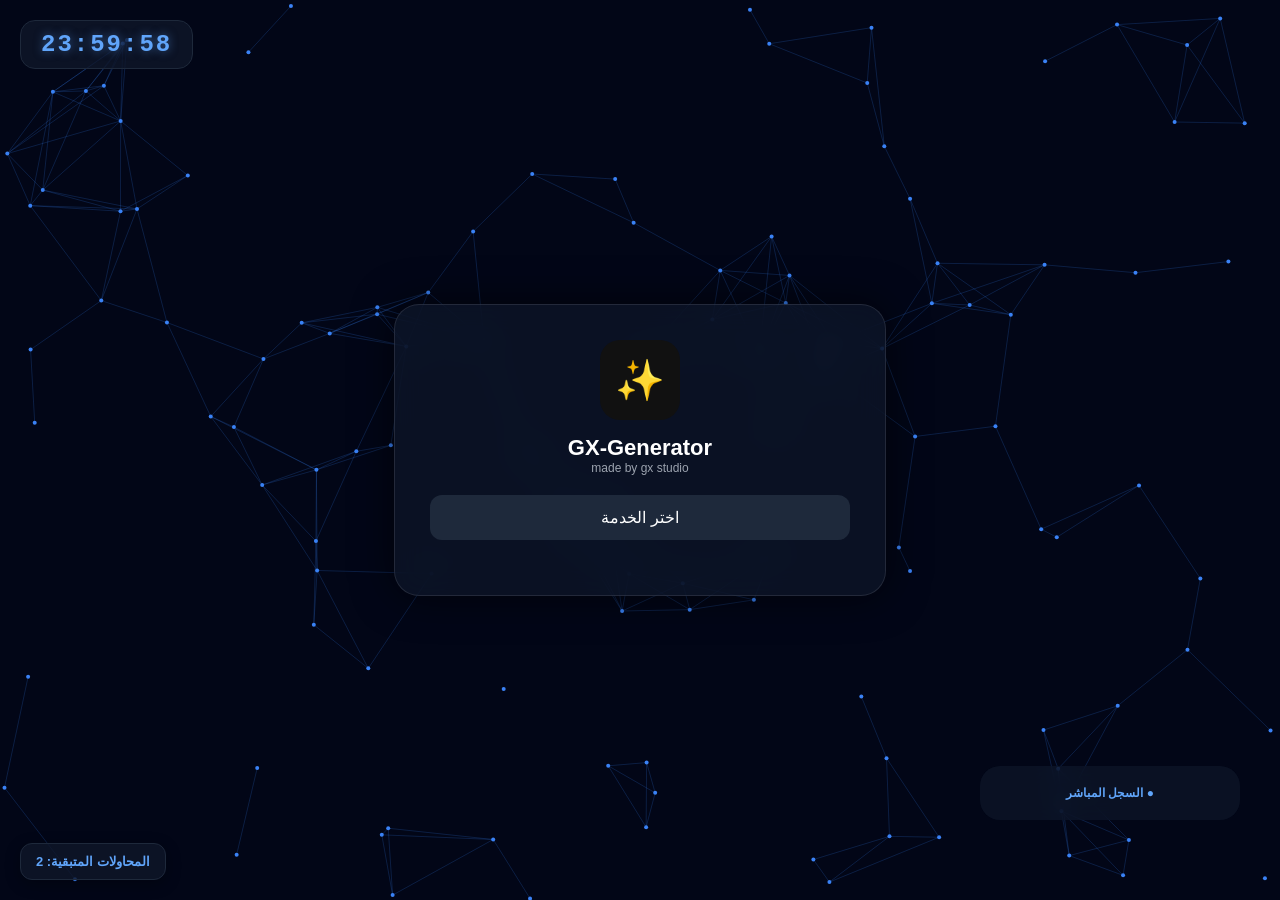
<file: index.html>
<!DOCTYPE html>
<html lang="ar" dir="rtl">
<head>
<meta charset="UTF-8">
<title>GX-Generator | الرئيسية</title>
<link rel="stylesheet" href="style.css">
<link rel="icon" type="image/x-icon" href="logo.ico">
</head>
<body>

<div class="clock-container">
    <div id="resetTimer">00:00:00</div>
</div>

<canvas id="bg"></canvas>

<div class="card">
  <div class="logo">✨</div>
  <div class="title">GX-Generator</div>
  <div class="subtitle">made by gx studio</div>
  <div class="select" onclick="toggleServices()">اختر الخدمة</div>
  <div class="grid" id="services">
    <div class="service" data-name="Netflix" onclick="useService(this)"><img src="pic/icons-netflix.png"></div>
    <div class="service" data-name="Spotify" onclick="useService(this)"><img src="pic/icons-spotify.png"></div>
    <div class="service" data-name="Steam" onclick="useService(this)"><img src="pic/icons-Steam.png"></div>
    <div class="service" data-name="Xbox" onclick="useService(this)"><img src="pic/icons-Xbox.png"></div>
    <div class="service" data-name="Roblox" onclick="useService(this)"><img src="pic/icons-roblox.png"></div>
    <div class="service" data-name="Minecraft" onclick="useService(this)"><img src="pic/icons-minecraft.png"></div>
    <div class="service" data-name="Epic" onclick="useService(this)"><img src="pic/icons-epic.png"></div>
    <div class="service" data-name="Amazon" onclick="useService(this)"><img src="pic/icons-amazon.png"></div>
    <div class="service" data-name="Crunchyroll" onclick="useService(this)"><img src="pic/icons-Crunchyroll.png"></div>
    <div class="service" data-name="fortnite" onclick="useService(this)"><img src="pic/icons-fortnite.png"></div>
    <div class="service" data-name="hotmail" onclick="useService(this)"><img src="pic/icons-hotmail.png"></div>
    <div class="service" data-name="Random" onclick="useService(this)"><img src="pic/icons-random.png"></div>
  </div>
</div>

<div class="activity">
  <h4 style="margin:0; font-size:12px; color:#60a5fa;">● السجل المباشر</h4>
  <div id="logContainer"></div>
  <button id="claimBtn" onclick="window.location.href='task.html'">🎁 استلام الحسابات (CLAIM)</button>
</div>

<div id="usageTracker" class="usage-tracker">
    المحاولات المتبقية: <span id="remCount">--</span>
</div>
</body>
<script>
const DAILY_LIMIT = 2;
const RESET_INTERVAL_MS = 24 * 60 * 60 * 1000; // 24 ساعة

function updateUI() {
    const now = new Date().getTime();
    let usage = JSON.parse(localStorage.getItem('gx_usage') || '{}');
    
    // التحقق مما إذا مر 5 دقائق منذ آخر تصفير
    if (usage.nextReset && now >= usage.nextReset) {
        usage = { 
            nextReset: now + RESET_INTERVAL_MS, 
            count: 0, 
            services: [] 
        };
        localStorage.setItem('gx_usage', JSON.stringify(usage));
    } else if (!usage.nextReset) {
        // إعداد التوقيت لأول مرة
        usage.nextReset = now + RESET_INTERVAL_MS;
        localStorage.setItem('gx_usage', JSON.stringify(usage));
    }

    const currentCount = usage.count || 0;
    const rem = DAILY_LIMIT - currentCount;
    const remDisplay = rem > 0 ? rem : 0;

    const remCountEl = document.getElementById('remCount');
    if(remCountEl) {
        remCountEl.innerText = remDisplay;
    }
}

// الوظيفة الجديدة لحساب الوقت المتبقي حتى منتصف الليل
function updateResetTimer() {
    const now = new Date().getTime();
    let usage = JSON.parse(localStorage.getItem('gx_usage') || '{}');
    
    if (!usage.nextReset) return;

    const diff = usage.nextReset - now;

    if (diff <= 0) {
        updateUI(); // قم بتحديث البيانات فور انتهاء الوقت
        return;
    }

    const hours = Math.floor(diff / (1000 * 60 * 60));
    const minutes = Math.floor((diff % (1000 * 60 * 60)) / (1000 * 60));
    const seconds = Math.floor((diff % (1000 * 60)) / 1000);

    const display = 
        String(hours).padStart(2, '0') + ":" +
        String(minutes).padStart(2, '0') + ":" + 
        String(seconds).padStart(2, '0');

    document.getElementById('resetTimer').innerText = "" + display;
}

// تشغيل العداد وتحديث الواجهة عند تحميل الصفحة
updateUI();
setInterval(() => {
    updateUI();
    updateResetTimer();
}, 1000);
updateResetTimer();


// --- وظائف الخدمات والقائمة ---
function toggleServices() {
    const servicesGrid = document.getElementById("services");
    if(servicesGrid) servicesGrid.classList.toggle("show");
}

function useService(el) {
    const name = el.dataset.name;
    const now = new Date().getTime();
    let usage = JSON.parse(localStorage.getItem('gx_usage') || '{}');

    if (usage.count >= DAILY_LIMIT) {
        alert("⚠️ وصلت للحد المسموح!.");
        return;
    }

    const loader = document.createElement('div');
    loader.className = 'loader';
    el.appendChild(loader);

    setTimeout(() => {
        loader.remove();
        usage.count++;
        usage.services.push(name);
        localStorage.setItem('gx_usage', JSON.stringify(usage));
        addLog(`تم تجهيز ${name}..`);
        updateUI();
        document.getElementById('claimBtn').style.display = 'block';
    }, 1000);
}
function addLog(t){
    const c = document.getElementById('logContainer');
    if(!c) return;
    const l = document.createElement('div'); l.className='log'; l.innerText=t;
    c.prepend(l); setTimeout(()=>l.classList.add('show'), 50);
    if(c.children.length > 4) c.lastChild.remove();
}

const canvas = document.getElementById("bg");
const ctx = canvas.getContext("2d");

canvas.width = window.innerWidth;
canvas.height = window.innerHeight;

let mouse = {x:null,y:null};

window.addEventListener("mousemove", e=>{
  mouse.x = e.x;
  mouse.y = e.y;
});

window.addEventListener("resize", ()=>{
  canvas.width = window.innerWidth;
  canvas.height = window.innerHeight;
});

class Particle{
  constructor(){
    this.x = Math.random()*canvas.width;
    this.y = Math.random()*canvas.height;
    this.vx = (Math.random()-0.5)*1;
    this.vy = (Math.random()-0.5)*1;
    this.size = 2;
  }

  move(){
    this.x += this.vx;
    this.y += this.vy;

    if(this.x<0 || this.x>canvas.width) this.vx*=-1;
    if(this.y<0 || this.y>canvas.height) this.vy*=-1;
  }

  draw(){
    ctx.beginPath();
    ctx.arc(this.x,this.y,this.size,0,Math.PI*2);
    ctx.fillStyle="#3b82f6";
    ctx.fill();
  }
}

let particles=[];
for(let i=0;i<120;i++){
  particles.push(new Particle());
}

function connect(){
  for(let a=0;a<particles.length;a++){
    for(let b=a;b<particles.length;b++){
      let dx = particles[a].x - particles[b].x;
      let dy = particles[a].y - particles[b].y;
      let dist = Math.sqrt(dx*dx + dy*dy);

      if(dist < 120){
        ctx.strokeStyle="rgba(59,130,246,0.2)";
        ctx.lineWidth=1;
        ctx.beginPath();
        ctx.moveTo(particles[a].x,particles[a].y);
        ctx.lineTo(particles[b].x,particles[b].y);
        ctx.stroke();
      }
    }

    if(mouse.x){
      let dx = particles[a].x - mouse.x;
      let dy = particles[a].y - mouse.y;
      let dist = Math.sqrt(dx*dx + dy*dy);

      if(dist < 150){
        ctx.strokeStyle="rgba(59,130,246,0.5)";
        ctx.beginPath();
        ctx.moveTo(particles[a].x,particles[a].y);
        ctx.lineTo(mouse.x,mouse.y);
        ctx.stroke();
      }
    }
  }
}

function animate(){
  ctx.clearRect(0,0,canvas.width,canvas.height);

  particles.forEach(p=>{
    p.move();
    p.draw();
  });

  connect();

  requestAnimationFrame(animate);
}

animate();
</script>

</html>
</file>
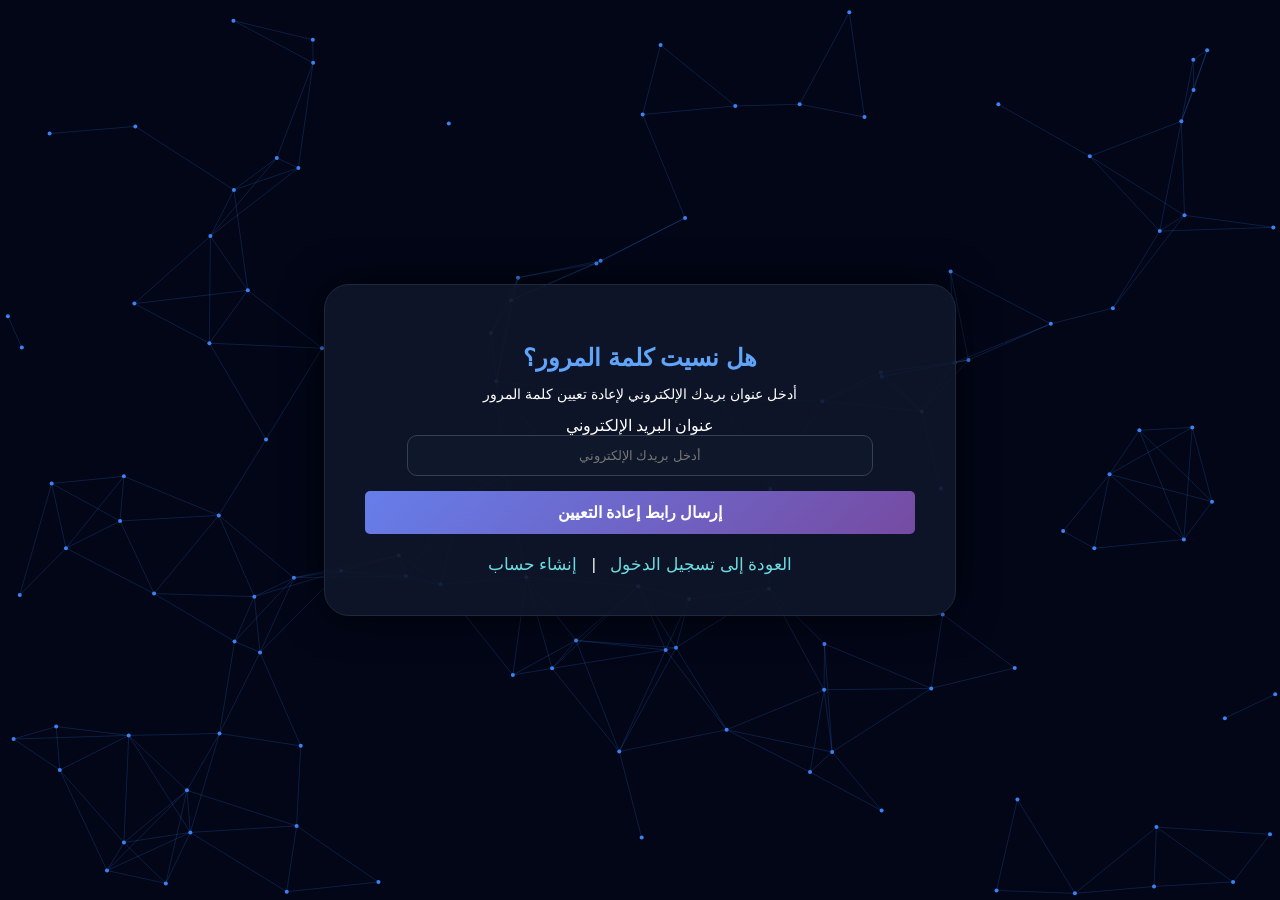
<file: forget-password.html>
<!DOCTYPE html>
<html lang="ar" dir="rtl">
<head>
    <meta charset="UTF-8">
    <meta name="viewport" content="width=device-width, initial-scale=1.0">
    <title>هل نسيت كلمة المرور؟</title>
    <link rel="stylesheet" href="style.css">
</head>
<body>
    <div class="container">
        <div class="header">
            <h2>هل نسيت كلمة المرور؟</h2>
            <p style="font-size: 14px;">أدخل عنوان بريدك الإلكتروني لإعادة تعيين كلمة المرور</p>
        </div>
        
        <form id="forgetPasswordForm">
            <div class="form-group">
                <label for="email">عنوان البريد الإلكتروني</label>
                <input 
                    type="email" 
                    id="email" 
                    name="email" 
                    placeholder="أدخل بريدك الإلكتروني" 
                    required
                >
            </div>
            <div id="message"></div>
            <button type="submit">إرسال رابط إعادة التعيين</button>
            </form>
        
        <div class="links">
            <a href="login.html">العودة إلى تسجيل الدخول</a>
            <span>|</span>
            <a href="register.html">إنشاء حساب</a>
        </div>
    </div>
    <canvas id="bg"></canvas>
    
<script>
    const canvas = document.getElementById("bg");
    const ctx = canvas.getContext("2d");



canvas.width = window.innerWidth;
canvas.height = window.innerHeight;

let mouse = {x:null,y:null};

window.addEventListener("mousemove", e=>{
  mouse.x = e.x;
  mouse.y = e.y;
});

window.addEventListener("resize", ()=>{
  canvas.width = window.innerWidth;
  canvas.height = window.innerHeight;
});

class Particle{
  constructor(){
    this.x = Math.random()*canvas.width;
    this.y = Math.random()*canvas.height;
    this.vx = (Math.random()-0.5)*1;
    this.vy = (Math.random()-0.5)*1;
    this.size = 2;
  }

  move(){
    this.x += this.vx;
    this.y += this.vy;

    if(this.x<0 || this.x>canvas.width) this.vx*=-1;
    if(this.y<0 || this.y>canvas.height) this.vy*=-1;
  }

  draw(){
    ctx.beginPath();
    ctx.arc(this.x,this.y,this.size,0,Math.PI*2);
    ctx.fillStyle="#3b82f6";
    ctx.fill();
  }
}

let particles=[];
for(let i=0;i<120;i++){
  particles.push(new Particle());
}

function connect(){
  for(let a=0;a<particles.length;a++){
    for(let b=a;b<particles.length;b++){
      let dx = particles[a].x - particles[b].x;
      let dy = particles[a].y - particles[b].y;
      let dist = Math.sqrt(dx*dx + dy*dy);

      if(dist < 120){
        ctx.strokeStyle="rgba(59,130,246,0.2)";
        ctx.lineWidth=1;
        ctx.beginPath();
        ctx.moveTo(particles[a].x,particles[a].y);
        ctx.lineTo(particles[b].x,particles[b].y);
        ctx.stroke();
      }
    }

    if(mouse.x){
      let dx = particles[a].x - mouse.x;
      let dy = particles[a].y - mouse.y;
      let dist = Math.sqrt(dx*dx + dy*dy);

      if(dist < 150){
        ctx.strokeStyle="rgba(59,130,246,0.5)";
        ctx.beginPath();
        ctx.moveTo(particles[a].x,particles[a].y);
        ctx.lineTo(mouse.x,mouse.y);
        ctx.stroke();
      }
    }
  }
}

function animate(){
  ctx.clearRect(0,0,canvas.width,canvas.height);

  particles.forEach(p=>{
    p.move();
    p.draw();
  });

  connect();

  requestAnimationFrame(animate);
}

animate();

        document.getElementById('forgetPasswordForm').addEventListener('submit', function(e) {
            e.preventDefault();
            
            const email = document.getElementById('email').value;
            const messageDiv = document.getElementById('message');
            
            // Reset message
            messageDiv.classList.remove('success', 'error');
            messageDiv.textContent = '';
            
            // Validate email
            if (!email) {
                messageDiv.classList.add('error');
                messageDiv.textContent = 'يرجى إدخال عنوان بريدك الإلكتروني';
                return;
            }
            
            // Simulate API call
            messageDiv.classList.add('success');
            messageDiv.textContent = 'تم إرسال رابط إعادة تعيين كلمة المرور إلى ' + email;
            
            // Clear form
            document.getElementById('forgetPasswordForm').reset();
        });
    </script>
</body>
</html>
</file>
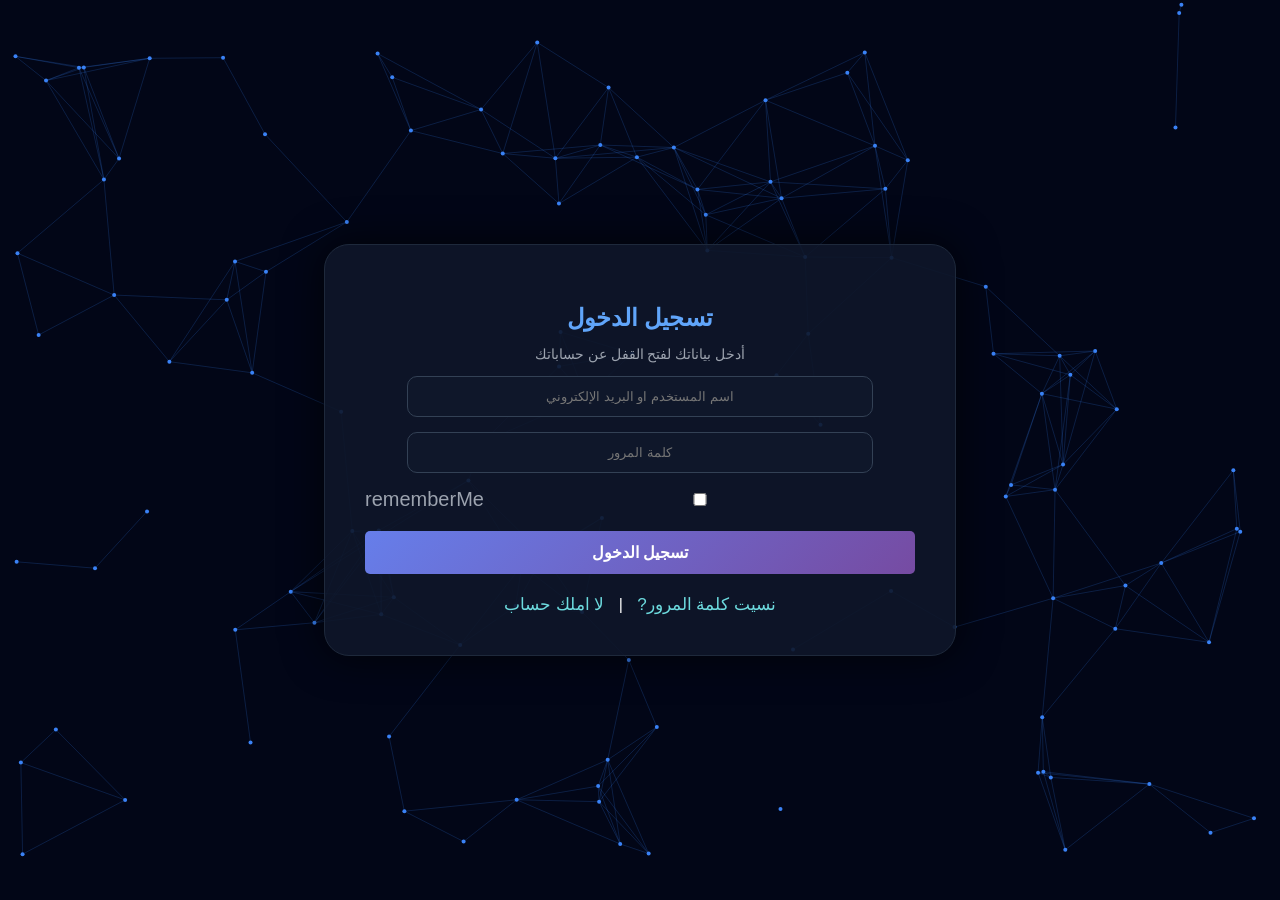
<file: login.html>
<!DOCTYPE html>
<html lang="ar" dir="rtl">
<head>
<meta charset="UTF-8">
<title>استلام الحسابات | GX-Generator</title>
<link rel="stylesheet" href="style.css">
<link rel="icon" type="x-icon" href="icon.ico">
</head>
<body>
<div class="container">
    <h2>تسجيل الدخول</h2>
    <p style="color: #9ca3af; font-size: 14px;">أدخل بياناتك لفتح القفل عن حساباتك</p>
    <input type="text" id="username" placeholder="اسم المستخدم او البريد الإلكتروني">
    <input type="password" id="password" placeholder="كلمة المرور">
    <label class="rememberMe"><input type="checkbox">rememberMe</label>
    <button id="loginBtn" class="button" onclick="login()">تسجيل الدخول</button>
    <div class="links">
        <a href="forget-password.html">نسيت كلمة المرور?</a>
        <span>|</span>
        <a href="register.html">لا املك حساب </a>
    </div>
</div>
<canvas id="bg"></canvas>
</body>
<script>
    const canvas = document.getElementById("bg");
    const ctx = canvas.getContext("2d");

    canvas.width = window.innerWidth;
    canvas.height = window.innerHeight;

    let mouse = {x:null,y:null};

window.addEventListener("mousemove", e=>{
  mouse.x = e.x;
  mouse.y = e.y;
});

window.addEventListener("resize", ()=>{
  canvas.width = window.innerWidth;
  canvas.height = window.innerHeight;
});

class Particle{
  constructor(){
    this.x = Math.random()*canvas.width;
    this.y = Math.random()*canvas.height;
    this.vx = (Math.random()-0.5)*1;
    this.vy = (Math.random()-0.5)*1;
    this.size = 2;
  }

  move(){
    this.x += this.vx;
    this.y += this.vy;

    if(this.x<0 || this.x>canvas.width) this.vx*=-1;
    if(this.y<0 || this.y>canvas.height) this.vy*=-1;
  }

  draw(){
    ctx.beginPath();
    ctx.arc(this.x,this.y,this.size,0,Math.PI*2);
    ctx.fillStyle="#3b82f6";
    ctx.fill();
  }
}

let particles=[];
for(let i=0;i<120;i++){
  particles.push(new Particle());
}

function connect(){
  for(let a=0;a<particles.length;a++){
    for(let b=a;b<particles.length;b++){
      let dx = particles[a].x - particles[b].x;
      let dy = particles[a].y - particles[b].y;
      let dist = Math.sqrt(dx*dx + dy*dy);

      if(dist < 120){
        ctx.strokeStyle="rgba(59,130,246,0.2)";
        ctx.lineWidth=1;
        ctx.beginPath();
        ctx.moveTo(particles[a].x,particles[a].y);
        ctx.lineTo(particles[b].x,particles[b].y);
        ctx.stroke();
      }
    }

    if(mouse.x){
      let dx = particles[a].x - mouse.x;
      let dy = particles[a].y - mouse.y;
      let dist = Math.sqrt(dx*dx + dy*dy);

      if(dist < 150){
        ctx.strokeStyle="rgba(59,130,246,0.5)";
        ctx.beginPath();
        ctx.moveTo(particles[a].x,particles[a].y);
        ctx.lineTo(mouse.x,mouse.y);
        ctx.stroke();
      }
    }
  }
}

function animate(){
  ctx.clearRect(0,0,canvas.width,canvas.height);

  particles.forEach(p=>{
    p.move();
    p.draw();
  });

  connect();

  requestAnimationFrame(animate);
}

animate();

async function login() {

const username = document.getElementById("username").value.trim();
const password = document.getElementById("password").value.trim();

try {

const response = await fetch("Acc.txt");
const text = await response.text();

/* استخراج الحسابات */

const accounts = [...text.matchAll(/user\s*=\s*"([^"]+)"[\s\S]*?Email\s*=\s*"([^"]+)"[\s\S]*?pass\s*=\s*"([^"]+)"/g)];

let userFound = false;

for (let acc of accounts) {

let user = acc[1];
let email = acc[2];
let pass = acc[3];

if (username === user || username === email) {

userFound = true;

if (password === pass) {

window.location.href = "index.html";
return;

} else {

alert("⚠️ كلمة المرور خاطئة");
return;

}

}

}

if (!userFound) {
alert("❌ لا يوجد حساب بهذه المعلومات");
}

} catch (error) {

alert("خطأ في قراءة ملف الحسابات");

}

}
    
</script>


</html>
</file>
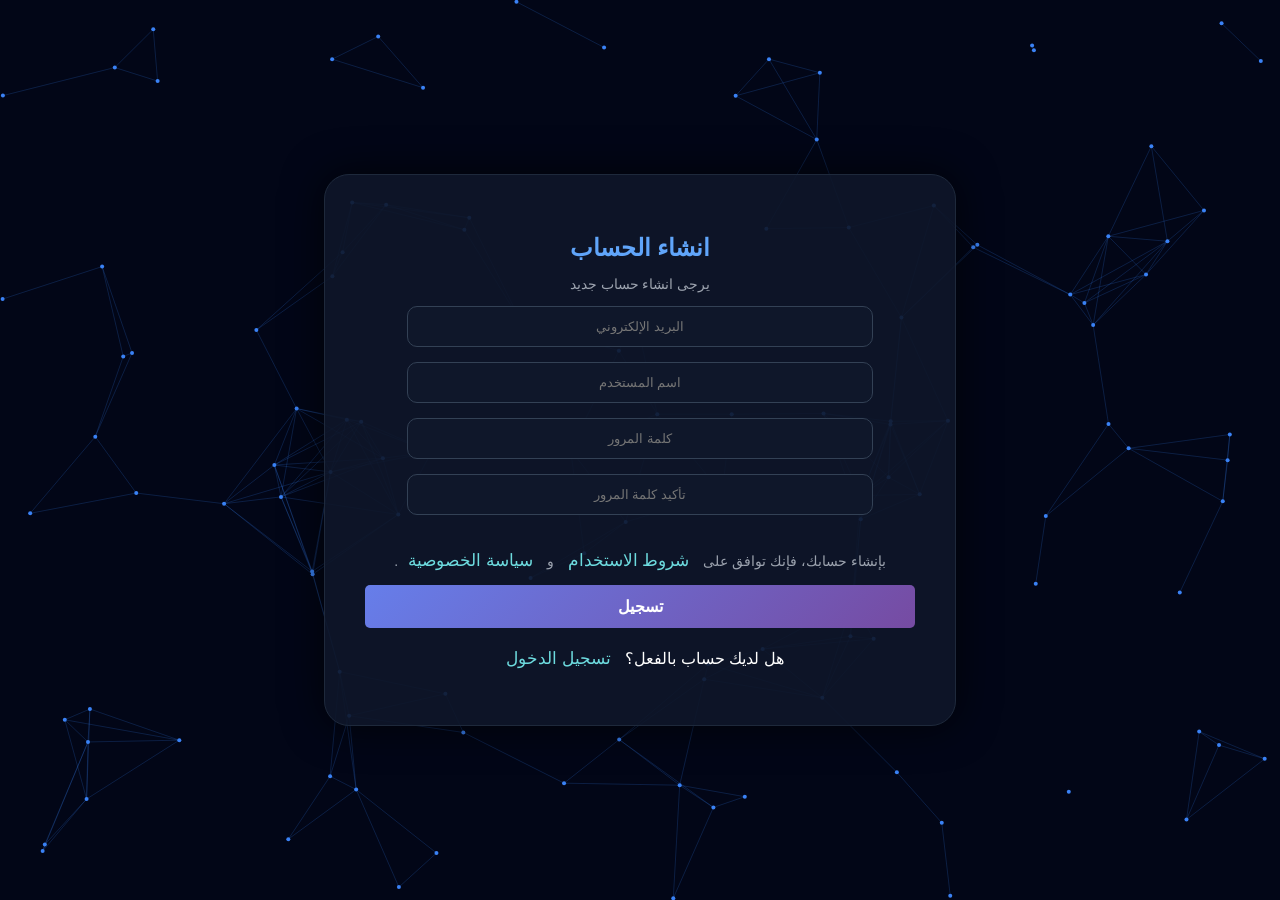
<file: register.html>
<!DOCTYPE html>
<html lang="ar" dir="rtl">
<head>
<meta charset="UTF-8">
<title>استلام الحسابات | GX-Generator</title>
<link rel="stylesheet" href="style.css">
<style>

</style>
</head>
<body>
    <div class="container">
        <h2>انشاء الحساب</h2>
        <p style="color: #9ca3af; font-size: 14px;">يرجى انشاء حساب جديد</p>
        <input type="text" id="newEmail" placeholder="البريد الإلكتروني">
        <input type="text" id="newUsername" placeholder="اسم المستخدم">
        <input type="password" id="newPassword" placeholder="كلمة المرور">
        <input type="password" id="confirmPassword" placeholder="تأكيد كلمة المرور">
        <div class="links">
            <p style="color: #9ca3af; font-size: 14px;">بإنشاء حسابك، فإنك توافق على <a href="terms.html">شروط الاستخدام</a> و <a href="privacy.html">سياسة الخصوصية</a>.</p>
        </div>
        <div id="message"></div>
        <button id="registerBtn" class="button" onclick="register()">تسجيل</button>
        <div class="links">
            <p>هل لديك حساب بالفعل؟ <a href="login.html">تسجيل الدخول</a></p>
        </div>
    </div>
<canvas id="bg"></canvas>

</body>
<script>
async function register() {
    const email = document.getElementById('newEmail').value.trim();
    const username = document.getElementById('newUsername').value.trim();
    const password = document.getElementById('newPassword').value.trim();
    const confirmPassword = document.getElementById('confirmPassword').value.trim();
    const messageDiv = document.getElementById("message");

    if (password !== confirmPassword) {
        messageDiv.className = "error";
        messageDiv.textContent = 'كلمات المرور غير متطابقة!';
        return;
    }

    try {
        const response = await fetch("http://127.0.0.1:5000/register", {
            method: "POST",
            headers: { "Content-Type": "application/json" },
            body: JSON.stringify({
                username: username,
                email: email,
                password: password
            })
        });

        const result = await response.json();

        if (result.status === "success") {
            alert(result.message);
            window.location.href = 'login.html';
        } else {
            messageDiv.className = "error";
            messageDiv.textContent = result.message;
        }
    } catch (error) {
        messageDiv.className = "error";
        messageDiv.textContent = "حدث خطأ في الاتصال بالسيرفر";
    }
}

const canvas = document.getElementById("bg");
const ctx = canvas.getContext("2d");

canvas.width = window.innerWidth;
canvas.height = window.innerHeight;

let mouse = {x:null,y:null};

window.addEventListener("mousemove", e=>{
  mouse.x = e.x;
  mouse.y = e.y;
});

window.addEventListener("resize", ()=>{
  canvas.width = window.innerWidth;
  canvas.height = window.innerHeight;
});

class Particle{
  constructor(){
    this.x = Math.random()*canvas.width;
    this.y = Math.random()*canvas.height;
    this.vx = (Math.random()-0.5)*1;
    this.vy = (Math.random()-0.5)*1;
    this.size = 2;
  }

  move(){
    this.x += this.vx;
    this.y += this.vy;

    if(this.x<0 || this.x>canvas.width) this.vx*=-1;
    if(this.y<0 || this.y>canvas.height) this.vy*=-1;
  }

  draw(){
    ctx.beginPath();
    ctx.arc(this.x,this.y,this.size,0,Math.PI*2);
    ctx.fillStyle="#3b82f6";
    ctx.fill();
  }
}

let particles=[];
for(let i=0;i<120;i++){
  particles.push(new Particle());
}

function connect(){
  for(let a=0;a<particles.length;a++){
    for(let b=a;b<particles.length;b++){
      let dx = particles[a].x - particles[b].x;
      let dy = particles[a].y - particles[b].y;
      let dist = Math.sqrt(dx*dx + dy*dy);

      if(dist < 120){
        ctx.strokeStyle="rgba(59,130,246,0.2)";
        ctx.lineWidth=1;
        ctx.beginPath();
        ctx.moveTo(particles[a].x,particles[a].y);
        ctx.lineTo(particles[b].x,particles[b].y);
        ctx.stroke();
      }
    }

    if(mouse.x){
      let dx = particles[a].x - mouse.x;
      let dy = particles[a].y - mouse.y;
      let dist = Math.sqrt(dx*dx + dy*dy);

      if(dist < 150){
        ctx.strokeStyle="rgba(59,130,246,0.5)";
        ctx.beginPath();
        ctx.moveTo(particles[a].x,particles[a].y);
        ctx.lineTo(mouse.x,mouse.y);
        ctx.stroke();
      }
    }
  }
}

function animate(){
  ctx.clearRect(0,0,canvas.width,canvas.height);

  particles.forEach(p=>{
    p.move();
    p.draw();
  });

  connect();

  requestAnimationFrame(animate);
}

animate();
</script>
</html>
</file>
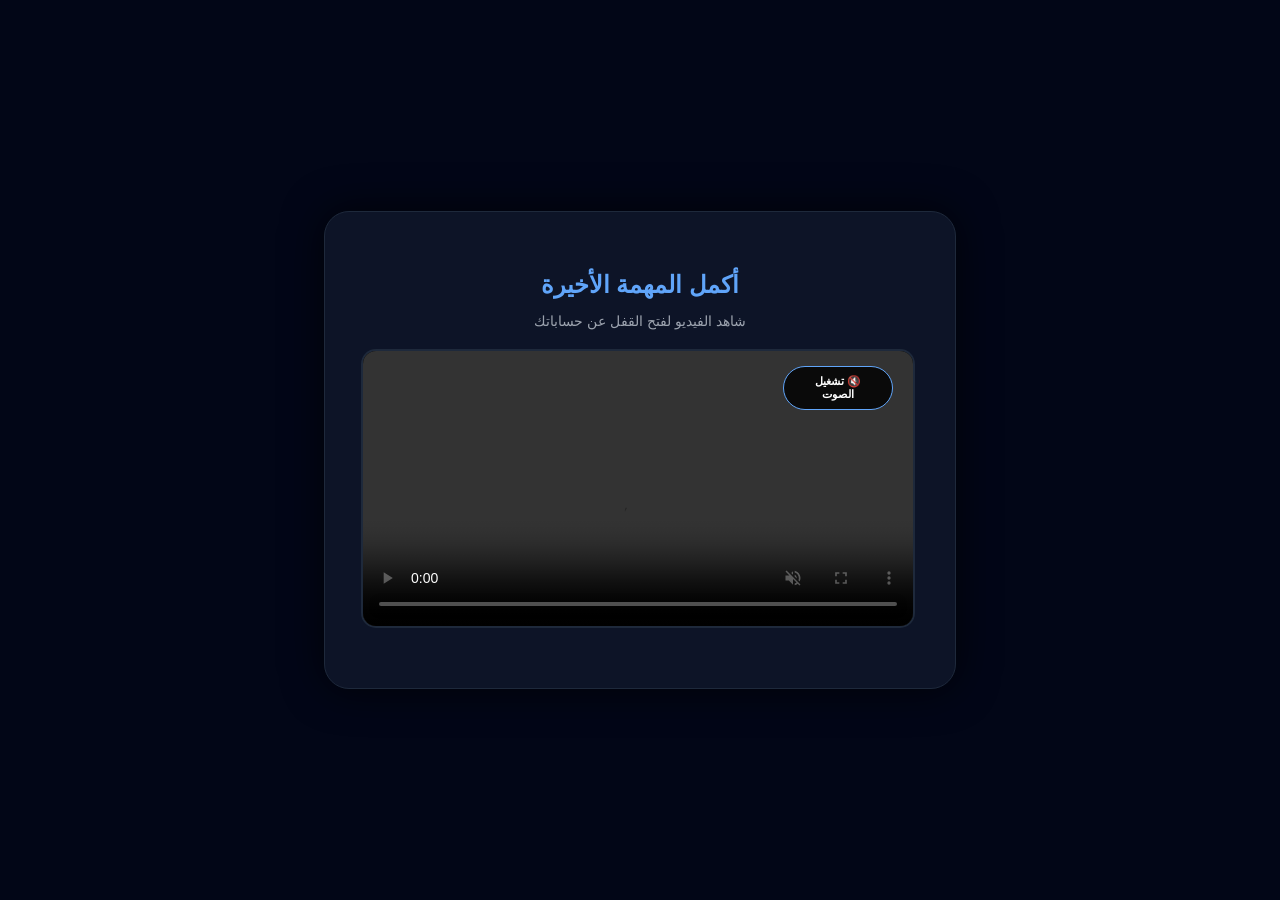
<file: task.html>
<!DOCTYPE html>
<html lang="ar" dir="rtl">
<head>
<meta charset="UTF-8">
<title>استلام الحسابات | GX-Generator</title>
<link rel="stylesheet" href="style.css">
<link rel="icon" type="image/x-icon" href="logo.ico">
</head>
<body>

<div class="container">
    <div id="videoSection">
        <h2>أكمل المهمة الأخيرة</h2>
        <p style="color: #9ca3af; font-size: 14px;">شاهد الفيديو لفتح القفل عن حساباتك</p>
        <div class="video-wrapper">
            <button id="muteBtn" class="mute-toggle" onclick="toggleMute()">🔇 تشغيل الصوت</button>
            <video id="myVideo" autoplay muted controls>
              <source id="videoSource" type="video/mp4">
            </video>
        </div>
    </div>

    <div id="inputGroup" class="input-group">
        <h2>✅ المهمة جاهزة</h2>
        <p id="instructionText">أدخل Discord ID لعرض الحسابات (مرة واحدة فقط)</p>
        <input type="text" id="discordId" placeholder="User#0000">
        <br>
        <button id="revealBtn" class="btn" onclick="revealAll()">إظهار جميع الحسابات</button>
        <div id="resultsBox"></div>
    </div>
</div>
<canvas id="bg"></canvas>

<script>
    const accountsDB = {
        "Netflix": "Email: net_gx26@gmail.com | Pass: Netflix8899",
        "Spotify": "Email: spot_gx26@gmail.com | Pass: Premium7722",
        "Steam": "User: Steam_GX_PRO | Pass: GamerPass1",
        "Xbox": "Email: xbox_gx@gx.com | Pass: LiveGold88",
        "Roblox": "User: RobuxMaster_GX | Pass: Admin123",
        "Minecraft": "Email: mc_gx@gx.com | Pass: Crafting88",
        "Fortnite": "Email: fn_gx@gx.com | Pass: SkinLover1",
        "Epic": "User: RobuxMaster_GX | Pass: Admin123",
        "Amazon": "Email: mc_gx@gx.com | Pass: Crafting88",
        "Crunchyroll": "Email: fn_gx@gx.com | Pass: SkinLover1",
        "hotmail": "Email: hotmail_gx@gx.com | Pass: Hotmail123"
    };

    const video = document.getElementById('taskVideo');
    let lastTime = 0;

    function toggleMute() {
        video.muted = !video.muted;
        document.getElementById('muteBtn').innerText = video.muted ? "🔇 تشغيل الصوت" : "🔊 كتم الصوت";
    }

    video.addEventListener('timeupdate', () => {
        if (!video.seeking) {
            if (video.currentTime > lastTime + 1.5) video.currentTime = lastTime;
            else lastTime = video.currentTime;
        }
    });

    video.onended = () => {
        document.getElementById('videoSection').style.display = 'none';
        document.getElementById('inputGroup').style.display = 'block';
    };

    function revealAll() {
        const idField = document.getElementById('discordId');
        const id = idField.value;
        const box = document.getElementById('resultsBox');
        const btn = document.getElementById('revealBtn');
        const instruction = document.getElementById('instructionText');
        
        if(id.trim().length < 3) return alert("أدخل الـ ID أولاً!");
        
        let usage = JSON.parse(localStorage.getItem('gx_usage') || '{}');
        const services = usage.services || [];

        if(services.length === 0) {
            alert("⚠️ لا توجد حسابات مجهزة أو تم استلامها مسبقاً!");
            window.location.href = 'index.html';
            return;
        }

        const keys = Object.keys(accountsDB);
        let out = `مرحباً ${id}، إليك حساباتك (انسخها الآن):\n\n`;
        
        services.forEach((s, index) => {
            let accountInfo = "";
            if (s === "Random") {
                const rKey = keys[Math.floor(Math.random() * keys.length)];
                accountInfo = `(عشوائي: ${rKey}) ${accountsDB[rKey]}`;
            } else {
                accountInfo = accountsDB[s] || "غير متوفر";
            }
            out += `${index+1}- [${s}]: ${accountInfo}\n`;
        });

        // 1. عرض النتائج
        box.innerText = out;
        box.style.display = 'block';

        // 2. إخفاء عناصر التحكم
        btn.style.display = 'none';
        idField.style.display = 'none';
        instruction.innerHTML = "⚠️ <span style='color:#ef4444'>تم تدمير البيانات من الذاكرة للأمان.</span>";

        // 3. مسح الحسابات فقط مع الحفاظ على العداد
        usage.services = []; 
        localStorage.setItem('gx_usage', JSON.stringify(usage));
        
        alert("تم استلام الحسابات. سيظل عدادك اليومي مسجلاً لمنع التكرار.");
    }
const canvas = document.getElementById("bg");
const ctx = canvas.getContext("2d");

canvas.width = window.innerWidth;
canvas.height = window.innerHeight;

let mouse = {x:null,y:null};

window.addEventListener("mousemove", e=>{
  mouse.x = e.x;
  mouse.y = e.y;
});

window.addEventListener("resize", ()=>{
  canvas.width = window.innerWidth;
  canvas.height = window.innerHeight;
});

class Particle{
  constructor(){
    this.x = Math.random()*canvas.width;
    this.y = Math.random()*canvas.height;
    this.vx = (Math.random()-0.5)*1;
    this.vy = (Math.random()-0.5)*1;
    this.size = 2;
  }

  move(){
    this.x += this.vx;
    this.y += this.vy;

    if(this.x<0 || this.x>canvas.width) this.vx*=-1;
    if(this.y<0 || this.y>canvas.height) this.vy*=-1;
  }

  draw(){
    ctx.beginPath();
    ctx.arc(this.x,this.y,this.size,0,Math.PI*2);
    ctx.fillStyle="#3b82f6";
    ctx.fill();
  }
}

let particles=[];
for(let i=0;i<120;i++){
  particles.push(new Particle());
}

function connect(){
  for(let a=0;a<particles.length;a++){
    for(let b=a;b<particles.length;b++){
      let dx = particles[a].x - particles[b].x;
      let dy = particles[a].y - particles[b].y;
      let dist = Math.sqrt(dx*dx + dy*dy);

      if(dist < 120){
        ctx.strokeStyle="rgba(59,130,246,0.2)";
        ctx.lineWidth=1;
        ctx.beginPath();
        ctx.moveTo(particles[a].x,particles[a].y);
        ctx.lineTo(particles[b].x,particles[b].y);
        ctx.stroke();
      }
    }

    if(mouse.x){
      let dx = particles[a].x - mouse.x;
      let dy = particles[a].y - mouse.y;
      let dist = Math.sqrt(dx*dx + dy*dy);

      if(dist < 150){
        ctx.strokeStyle="rgba(59,130,246,0.5)";
        ctx.beginPath();
        ctx.moveTo(particles[a].x,particles[a].y);
        ctx.lineTo(mouse.x,mouse.y);
        ctx.stroke();
      }
    }
  }
}

function animate(){
  ctx.clearRect(0,0,canvas.width,canvas.height);

  particles.forEach(p=>{
    p.move();
    p.draw();
  });

  connect();

  requestAnimationFrame(animate);
}

animate();

let videos = [
    "vid/vid1.mp4",
    "vid/vid2.mp4",
    "vid/vid3.mp4",
    "vid/vid4.mp4"
];

let randomVideo = videos[Math.floor(Math.random() * videos.length)];

document.getElementById("videoSource").src = randomVideo;
document.getElementById("myVideo").load();

</script>
</body>

</html>
</file>
<file: style.css>
/* ===== الصفحة العامة ===== */
body{
  background:#020617;
  font-family:Arial, sans-serif;
  color:white;
  margin:0;
  overflow:hidden;
  display:flex;
  align-items:center;
  justify-content:center;
  height:100vh;
  position:relative;
  text-align:center;
}

/* ===== الخلفية ===== */
#bg{
  position:fixed;
  top:0;
  left:0;
  width:100%;
  height:100%;
  z-index:-1;
}

/* ===== الساعة ===== */
.clock-container{
  position:absolute;
  top:20px;
  left:20px;
  background:rgba(15,23,42,0.8);
  padding:10px 20px;
  border-radius:15px;
  border:1px solid #1e293b;
  text-align:left;
  z-index:10;
  font-family:monospace;
  color: aqua;
  font-size: 20px;
}



#resetTimer {
    font-family: 'Courier New', Courier, monospace; /* خط يشبه الأجهزة الرقمية */
    font-size: 24px;
    font-weight: bold;
    color: #60a5fa; /* اللون الأزرق السماوي كما في الصورة */
    text-shadow: 0 0 10px rgba(96, 165, 250, 0.5); /* توهج بسيط */
    letter-spacing: 2px;
}


/* ===== البطاقة ===== */
.card{
  width:90%;
  max-width:420px;
  background:rgba(15,23,42,0.7);
  backdrop-filter:blur(15px);
  border-radius:25px;
  padding:35px;
  text-align:center;
  box-shadow:0 0 40px rgba(0,0,0,0.6);
  border:1px solid rgba(255,255,255,0.1);
  animation: glow 1.5s infinite alternate;
}

@keyframes glow{
  from{
    box-shadow:0 0 10px #3b82f6;
  }
  to{
    box-shadow:0 0 20px #3b82f6, 0 0 40px #3b82f6;
  }
}


.logo{
  width:80px;
  height:80px;
  background:#111;
  border-radius:20px;
  display:flex;
  align-items:center;
  justify-content:center;
  margin:auto;
  font-size:40px;
}

.title{
  font-size:22px;
  margin-top:15px;
  font-weight:bold;
}

.subtitle{
  font-size:12px;
  color:#9ca3af;
  margin-bottom:20px;
}

/* ===== اختيار الخدمة ===== */
.select{
  background:#1e293b;
  padding:12px;
  border-radius:12px;
  margin-bottom:20px;
  cursor:pointer;
  transition:0.3s;
  border:1px solid transparent;
}

.select:hover{
  background:#374151;
  border-color:#60a5fa;
}

/* ===== شبكة الخدمات ===== */
.grid{
  display:none;
  grid-template-columns:repeat(4,1fr);
  gap:10px;
  margin-top:10px;
}

.grid.show{
  display:grid;
}

.service{
  background:#0f172a;
  padding:10px;
  border-radius:10px;
  cursor:pointer;
  transition:0.3s;
  display:flex;
  flex-direction:column;
  align-items:center;
  position:relative;
}

.service img{
  width:32px;
  height:32px;
  object-fit:contain;
}

.service:hover{
  transform:scale(1.1);
  background:#1e293b;
  box-shadow:0 0 15px #60a5fa;
}

.remaining{
  font-size:9px;
  color:#60a5fa;
  margin-top:4px;
  font-weight:bold;
}

/* ===== Loader ===== */
.loader{
  border:3px solid #1e293b;
  border-top:3px solid #60a5fa;
  border-radius:50%;
  width:16px;
  height:16px;
  animation:spin 0.8s linear infinite;
  margin-top:5px;
}

@keyframes spin{
  100%{transform:rotate(360deg);}
}

/* ===== النشاط ===== */
.activity{
  position:absolute;
  right:40px;
  bottom:80px;
  background:rgba(15,23,42,0.7);
  backdrop-filter:blur(10px);
  border-radius:20px;
  padding:20px;
  width:220px;
  z-index:1;
}

.log{
  background:#0f172a;
  padding:8px;
  border-radius:10px;
  margin-bottom:8px;
  font-size:11px;
  opacity:0;
  transform:translateX(20px);
  transition:0.4s;
  text-align:right;
}

.log.show{
  opacity:1;
  transform:translateX(0);
}

/* ===== زر المطالبة ===== */
#claimBtn{
  display:none;
  width:100%;
  background:linear-gradient(90deg,#10b981,#059669);
  color:white;
  border:none;
  padding:12px;
  border-radius:12px;
  cursor:pointer;
  font-weight:bold;
  margin-top:15px;
  transition:0.3s;
}

/* ===== صفحة الفيديو ===== */
.container{
  background:rgba(15,23,42,0.9);
  padding:40px;
  border-radius:25px;
  border:1px solid #1e293b;
  width:90%;
  max-width:550px;
  box-shadow:0 0 40px rgba(0,0,0,0.7);
}

h2{
  color:#60a5fa;
  margin-bottom:10px;
}

.video-wrapper{
  position:relative;
  width:100%;
  margin:20px 0;
  border-radius:15px;
  overflow:hidden;
  border:2px solid #1e293b;
}

video{
  width:100%;
  display:block;
  background:black;
}

.mute-toggle{
  position:absolute;
  top:15px;
  right:20px;
  width:20%;
  background:rgba(0,0,0,0.8);
  color:white;
  border:1px solid #60a5fa;
  padding:8px 15px;
  border-radius:50px;
  cursor:pointer;
  z-index:10;
  font-size:11px;
}

/* ===== الإدخال ===== */
.input-group{
  display:none;
  animation:fadeIn 0.8s ease;
}

@keyframes fadeIn{
  from{opacity:0; transform:translateY(10px);}
  to{opacity:1; transform:translateY(0);}
}

input{
  width:80%;
  padding:12px;
  border-radius:10px;
  border:1px solid #334155;
  background:#0f172a;
  color:white;
  margin-bottom:15px;
  text-align:center;
}

button {
  width: 100%;
  padding: 12px;
  background: linear-gradient(135deg, #667eea 0%, #764ba2 100%);
  color: white;
  border: none;
  border-radius: 5px;
  font-size: 16px;
  font-weight: 600;
  cursor: pointer;
  transition: transform 0.2s, box-shadow 0.2s;
}
button:hover {
            transform: translateY(-2px);
            box-shadow: 0 5px 15px rgba(102, 126, 234, 0.4);
        }
        
        button:active {
            transform: translateY(0);
        }
.links {
            text-align: center;
            margin-top: 20px;
        }
        
        .links a {
            color: #6ddbdf;
            text-decoration: none;
            font-size: 17px;
            margin: 0 10px;
            transition: color 0.3s;
        }
        
        .links a:hover {
            color: #3fa3f5;
            text-decoration: underline;
        }

.message {
            margin-top: 15px;
            padding: 12px;
            border-radius: 5px;
            text-align: center;
            font-size: 14px;
            display: none;
        }
        
        .message.success {
            background-color: #d4edda;
            color: #155724;
            border: 1px solid #c3e6cb;
            display: block;
        }
        
        .message.error {
            background-color: #f8d7da;
            color: #721c24;
            border: 1px solid #f5c6cb;
            display: block;
        }

/* ===== صندوق النتائج ===== */
#resultsBox{
  margin-top:20px;
  padding:15px;
  background:#020617;
  border:1px dashed #10b981;
  border-radius:10px;
  display:none;
  color:#10b981;
  text-align:right;
  white-space:pre-line;
  font-family:monospace;
  font-size:13px;
}
.rememberMe {
  font-size: 20px;
  color: #9ca3af;
  display: flex;
  align-items: last baseline;
  justify-content: center;
  margin-bottom: 10px;
}
.rememberMe label input{
  color: #9ca3af;
  font-size: 20px;
  margin-left: 5px;
}

.error{
color:red;
margin-top:10px;
margin-bottom:20px;
}
.loginBtn{
  position:absolute;
  top:20px;
  right:20px;
}
canvas{
  position:fixed;
  top:0;
  left:0;
  z-index:-1;
}

.usage-tracker {
    position: absolute;
    bottom: 20px;
    left: 20px;
    background: rgba(15, 23, 42, 0.8);
    padding: 10px 15px;
    border-radius: 12px;
    border: 1px solid #1e293b;
    color: #60a5fa;
    font-size: 13px;
    font-weight: bold;
    z-index: 10;
    box-shadow: 0 4px 15px rgba(0,0,0,0.3);
}
</file>
